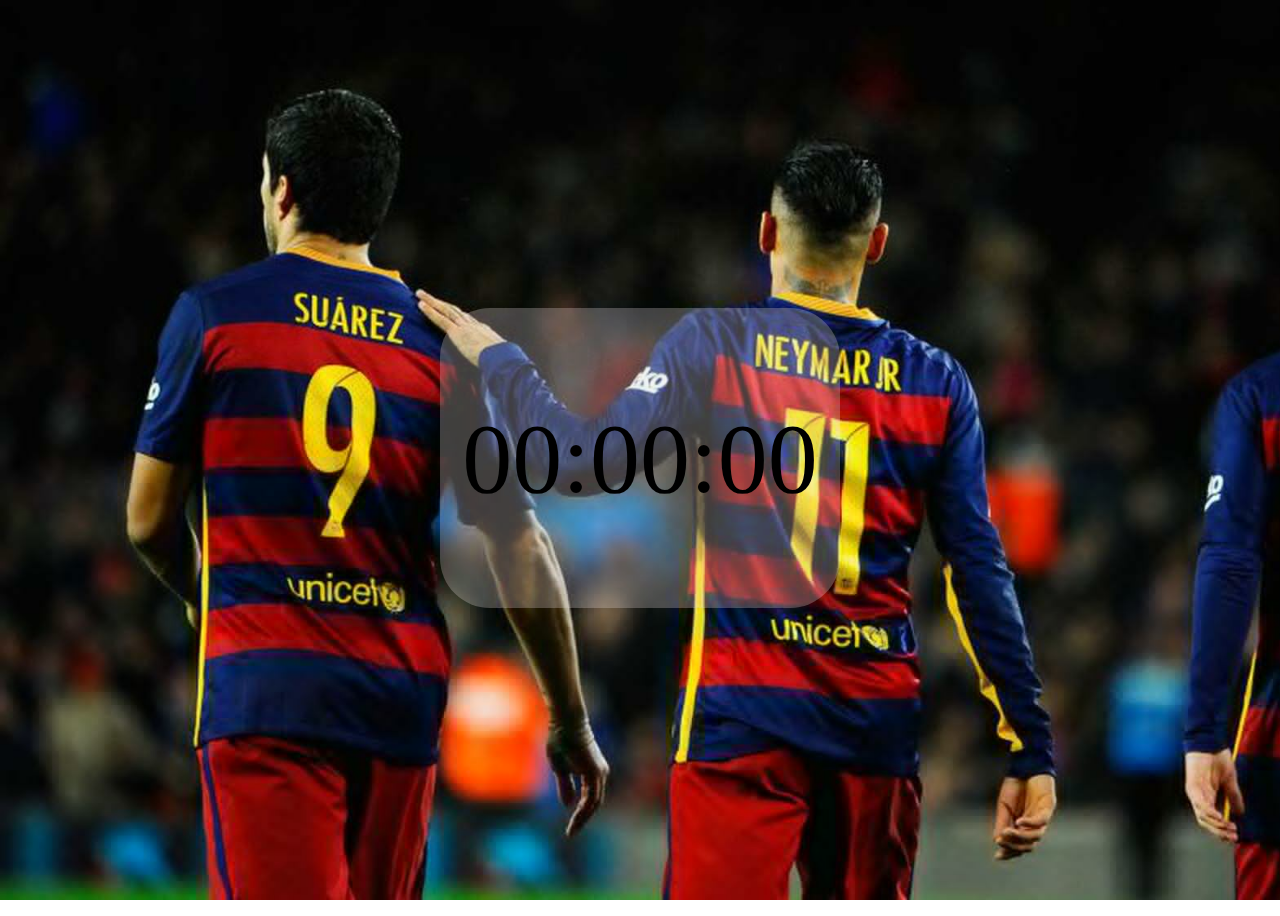
<file: isso ai/index.html>
<!DOCTYPE html>
<html lang="en">
<head>
    <meta charset="UTF-8">
    <meta name="viewport" content="width=device-width, initial-scale=1.0">
    <title>Document</title>
    <link rel="stylesheet" href="css/estilo.css">
    
</head>
<body>
    <!-- central -->
    <div class="central">
        
        <div><span id="horas">00</span></div>
        <span>:</span>
        
        <div><span id="minutos">00</span></div>
        <span>:</span>

        <div><span id="segundos">00</span></div>
    </div>










    <script src="js/script.js"></script>
</body>
</html>
</file>
<file: isso ai/css/estilo.css>
body{
height: 100vh;
background: url('../image/QPSHDX6SHLM2EKLAC3S6ETZCDI.jpg.crdownload');
background-size: cover;
background-attachment: fixed ;
display: flex;
align-items: center;
}
.central{
background:rgba(233, 224, 224, 0.274);
margin:auto;
text-align: center;
display: flex;
align-items: center ;
justify-content: center;
width: 400px;
height: 300px;
border-radius: 50px;
font-size: 100px    ;
}

.central div{
    width: 100px;
    height: 200x;
    /* background: black; */
    color: black ;
    display: flex;
    align-items: center;
    justify-content: center;
}
</file>
